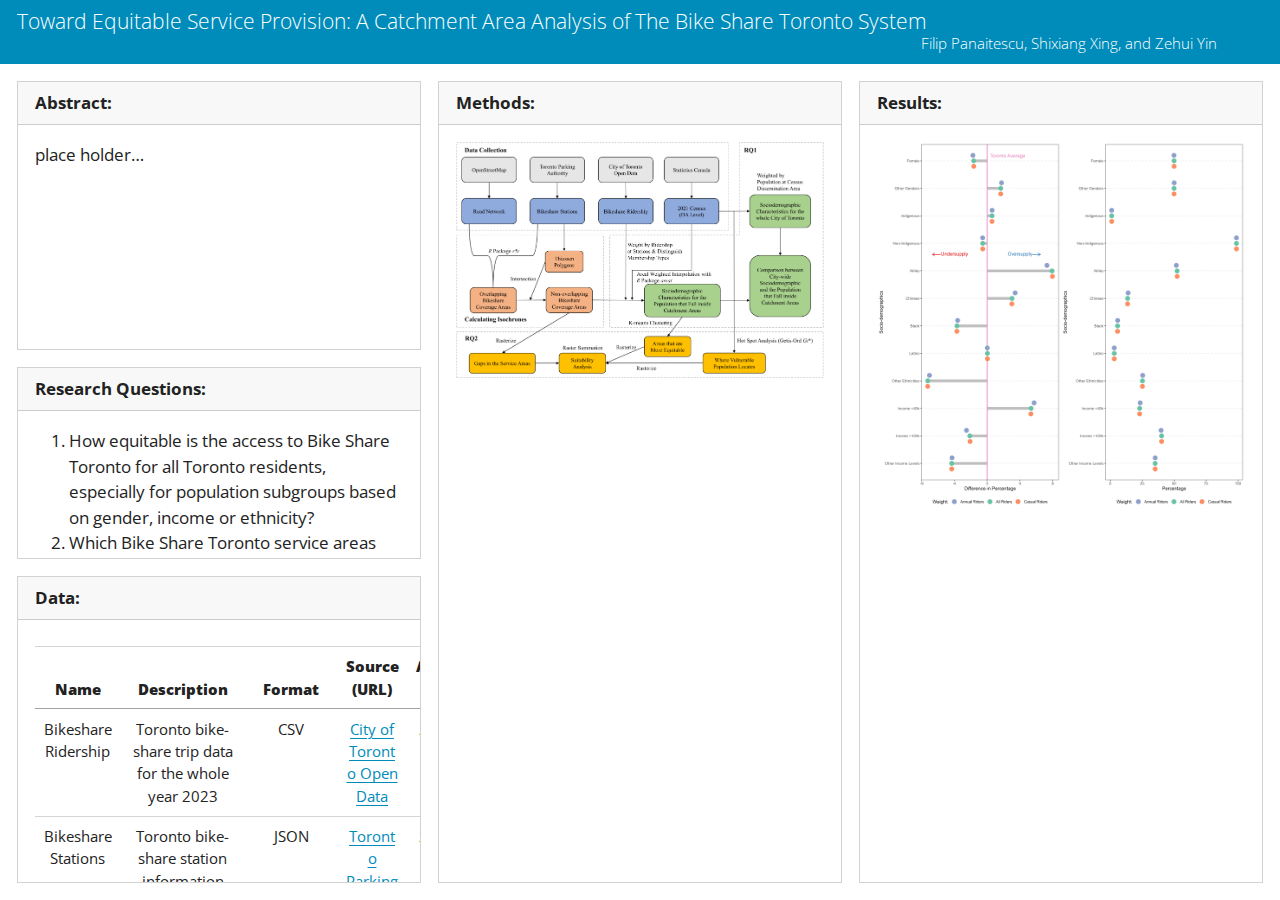
<file: docs/dashboard.html>
<!DOCTYPE html>
<html xmlns="http://www.w3.org/1999/xhtml" lang="en" xml:lang="en"><head>

<meta charset="utf-8">
<meta name="generator" content="quarto-1.4.549">

<meta name="viewport" content="width=device-width, initial-scale=1.0, user-scalable=yes">

<meta name="author" content="Filip Panaitescu, Shixiang Xing, and Zehui Yin">

<title>Toward Equitable Service Provision: A Catchment Area Analysis of The Bike Share Toronto System</title>
<style>
code{white-space: pre-wrap;}
span.smallcaps{font-variant: small-caps;}
div.columns{display: flex; gap: min(4vw, 1.5em);}
div.column{flex: auto; overflow-x: auto;}
div.hanging-indent{margin-left: 1.5em; text-indent: -1.5em;}
ul.task-list{list-style: none;}
ul.task-list li input[type="checkbox"] {
  width: 0.8em;
  margin: 0 0.8em 0.2em -1em; /* quarto-specific, see https://github.com/quarto-dev/quarto-cli/issues/4556 */ 
  vertical-align: middle;
}
</style>


<script src="dashboard_files/libs/clipboard/clipboard.min.js"></script>
<script src="dashboard_files/libs/quarto-html/quarto.js"></script>
<script src="dashboard_files/libs/quarto-html/popper.min.js"></script>
<script src="dashboard_files/libs/quarto-html/tippy.umd.min.js"></script>
<script src="dashboard_files/libs/quarto-html/anchor.min.js"></script>
<link href="dashboard_files/libs/quarto-html/tippy.css" rel="stylesheet">
<link href="dashboard_files/libs/quarto-html/quarto-syntax-highlighting.css" rel="stylesheet" id="quarto-text-highlighting-styles">
<script src="dashboard_files/libs/bootstrap/bootstrap.min.js"></script>
<link href="dashboard_files/libs/bootstrap/bootstrap-icons.css" rel="stylesheet">
<link href="dashboard_files/libs/bootstrap/bootstrap.min.css" rel="stylesheet" id="quarto-bootstrap" data-mode="light">
<script src="dashboard_files/libs/quarto-dashboard/quarto-dashboard.js"></script>
<script src="dashboard_files/libs/quarto-dashboard/stickythead.js"></script>
<script src="dashboard_files/libs/quarto-dashboard/datatables.min.js" kdttablesentinel="true"></script>
<script src="dashboard_files/libs/quarto-dashboard/pdfmake.min.js" kdttablesentinel="true"></script>
<script src="dashboard_files/libs/quarto-dashboard/vfs_fonts.js" kdttablesentinel="true"></script>
<script src="dashboard_files/libs/quarto-dashboard/web-components.js" type="module"></script>
<script src="dashboard_files/libs/quarto-dashboard/components.js"></script>
<link href="dashboard_files/libs/quarto-dashboard/datatables.min.css" rel="stylesheet" kdttablesentinel="true">


</head>

<body class="quarto-dashboard dashboard-fill fullcontent">

<header id="quarto-dashboard-header">
<nav class="navbar navbar-expand-md slim" data-bs-theme="dark">
  <div class="navbar-container container-fluid">
    <button class="navbar-toggler hidden" type="button" data-bs-toggle="collapse" data-bs-target="#dashboard-collapse" aria-controls="dashboard-collapse" aria-expanded="false" aria-label="Toggle navigation">
      <span class="navbar-toggler-icon"></span>
    </button>    


    <div class="navbar-brand-container">       

      <div class="navbar-title">
        <div class="navbar-title-text"><a href="#">Toward Equitable Service Provision: A Catchment Area Analysis of The Bike Share Toronto System</a></div>
        
        <div class="navbar-author">Filip Panaitescu, Shixiang Xing, and <a href="https://zehuiyin.github.io/">Zehui Yin</a></div>
      </div>
    </div>
</div>
</nav>
</header>
<div class="page-layout-custom quarto-dashboard-content bslib-gap-spacing html-fill-container bslib-page-fill">  

<div class="bslib-grid-item html-fill-item bslib-grid" data-layout="fill" style="display: grid; grid-template-columns: minmax(3em, 1fr) minmax(3em, 1fr) minmax(3em, 1fr);
grid-auto-rows: minmax(0, 1fr);">
<div class="bslib-grid" data-height="100%" style="display: grid; grid-template-rows: minmax(3em, 35fr) minmax(3em, 25fr) minmax(3em, 40fr); grid-auto-columns: minmax(0, 1fr);">
<div class="card bslib-card html-fill-container" data-title="**Abstract:**" data-bslib-card-init="" data-require-bs-caller="card()" data-full-screen="false">
<div class="card-header dashboard-card-no-title">
<strong>Abstract:</strong>
</div>
<div class="card-body html-fill-item html-fill-container">
<p>place holder…</p>
</div>
<bslib-tooltip placement="auto" bsoptions="[]" data-require-bs-version="5" data-require-bs-caller="tooltip()">
    <template>Expand</template>
    <span class="bslib-full-screen-enter badge rounded-pill">
        <svg xmlns="http://www.w3.org/2000/svg" viewbox="0 0 24 24" style="height:1em;width:1em;" aria-hidden="true" role="img"><path d="M20 5C20 4.4 19.6 4 19 4H13C12.4 4 12 3.6 12 3C12 2.4 12.4 2 13 2H21C21.6 2 22 2.4 22 3V11C22 11.6 21.6 12 21 12C20.4 12 20 11.6 20 11V5ZM4 19C4 19.6 4.4 20 5 20H11C11.6 20 12 20.4 12 21C12 21.6 11.6 22 11 22H3C2.4 22 2 21.6 2 21V13C2 12.4 2.4 12 3 12C3.6 12 4 12.4 4 13V19Z"></path></svg>
    </span>
</bslib-tooltip><script data-bslib-card-init="">bslib.Card.initializeAllCards();</script></div>
<div class="card bslib-card html-fill-container" data-title="**Research Questions:**" data-bslib-card-init="" data-require-bs-caller="card()" data-full-screen="false">
<div class="card-header dashboard-card-no-title">
<strong>Research Questions:</strong>
</div>
<div class="card-body html-fill-item html-fill-container">
<ol type="1">
<li>How equitable is the access to Bike Share Toronto for all Toronto residents, especially for population subgroups based on gender, income or ethnicity?</li>
<li>Which Bike Share Toronto service areas have higher or lower levels of equity, and where should the system expansion be prioritized to improve the service provision equity?</li>
</ol>
</div>
<bslib-tooltip placement="auto" bsoptions="[]" data-require-bs-version="5" data-require-bs-caller="tooltip()">
    <template>Expand</template>
    <span class="bslib-full-screen-enter badge rounded-pill">
        <svg xmlns="http://www.w3.org/2000/svg" viewbox="0 0 24 24" style="height:1em;width:1em;" aria-hidden="true" role="img"><path d="M20 5C20 4.4 19.6 4 19 4H13C12.4 4 12 3.6 12 3C12 2.4 12.4 2 13 2H21C21.6 2 22 2.4 22 3V11C22 11.6 21.6 12 21 12C20.4 12 20 11.6 20 11V5ZM4 19C4 19.6 4.4 20 5 20H11C11.6 20 12 20.4 12 21C12 21.6 11.6 22 11 22H3C2.4 22 2 21.6 2 21V13C2 12.4 2.4 12 3 12C3.6 12 4 12.4 4 13V19Z"></path></svg>
    </span>
</bslib-tooltip><script data-bslib-card-init="">bslib.Card.initializeAllCards();</script></div>
<div class="card bslib-card html-fill-container" data-title="**Data:**" data-bslib-card-init="" data-require-bs-caller="card()" data-full-screen="false">
<div class="card-header dashboard-card-no-title">
<strong>Data:</strong>
</div>
<div class="card-body html-fill-item html-fill-container">
<table class="table">
<thead>
<tr class="header">
<th style="text-align: center;"><strong>Name</strong></th>
<th style="text-align: center;"><strong>Description</strong></th>
<th style="text-align: center;"><strong>Format</strong></th>
<th style="text-align: center;"><strong>Source (URL)</strong></th>
<th style="text-align: center;"><strong>Accessed Time</strong></th>
</tr>
</thead>
<tbody>
<tr class="odd">
<td style="text-align: center;">Bikeshare Ridership</td>
<td style="text-align: center;">Toronto bike-share trip data for the whole year 2023</td>
<td style="text-align: center;">CSV</td>
<td style="text-align: center;"><a href="https://open.toronto.ca/dataset/bike-share-toronto-ridership-data/">City of Toronto Open Data</a></td>
<td style="text-align: center;">2024-01-20</td>
</tr>
<tr class="even">
<td style="text-align: center;">Bikeshare Stations</td>
<td style="text-align: center;">Toronto bike-share station information</td>
<td style="text-align: center;">JSON</td>
<td style="text-align: center;"><a href="https://tor.publicbikesystem.net/ube/gbfs/v1/en/station_information">Toronto Parking Authority through GBFS</a></td>
<td style="text-align: center;">2024-01-08</td>
</tr>
<tr class="odd">
<td style="text-align: center;">Road Network</td>
<td style="text-align: center;">OpenStreetMap road network data for Ontario, Canada</td>
<td style="text-align: center;">PBF</td>
<td style="text-align: center;"><a href="https://download.geofabrik.de/north-america/canada/ontario.html">OpenStreetMap through Geofabrik</a></td>
<td style="text-align: center;">2024-01-08</td>
</tr>
<tr class="even">
<td style="text-align: center;">2021 Census</td>
<td style="text-align: center;">2021 Canadian Census data</td>
<td style="text-align: center;"><em>sf</em> data.frame</td>
<td style="text-align: center;"><a href="https://cran.r-project.org/web/packages/cancensus/index.html">Statistics Canada through <em>cancensus</em> package</a></td>
<td style="text-align: center;">2024-02-05</td>
</tr>
</tbody>
</table>
</div>
<bslib-tooltip placement="auto" bsoptions="[]" data-require-bs-version="5" data-require-bs-caller="tooltip()">
    <template>Expand</template>
    <span class="bslib-full-screen-enter badge rounded-pill">
        <svg xmlns="http://www.w3.org/2000/svg" viewbox="0 0 24 24" style="height:1em;width:1em;" aria-hidden="true" role="img"><path d="M20 5C20 4.4 19.6 4 19 4H13C12.4 4 12 3.6 12 3C12 2.4 12.4 2 13 2H21C21.6 2 22 2.4 22 3V11C22 11.6 21.6 12 21 12C20.4 12 20 11.6 20 11V5ZM4 19C4 19.6 4.4 20 5 20H11C11.6 20 12 20.4 12 21C12 21.6 11.6 22 11 22H3C2.4 22 2 21.6 2 21V13C2 12.4 2.4 12 3 12C3.6 12 4 12.4 4 13V19Z"></path></svg>
    </span>
</bslib-tooltip><script data-bslib-card-init="">bslib.Card.initializeAllCards();</script></div>
</div><div class="bslib-grid" data-height="100%" style="display: grid; grid-template-rows: minmax(3em, 1fr); grid-auto-columns: minmax(0, 1fr);">
<div class="card bslib-card html-fill-container" data-title="**Methods:**" data-bslib-card-init="" data-require-bs-caller="card()" data-full-screen="false">
<div class="card-header dashboard-card-no-title">
<strong>Methods:</strong>
</div>
<div class="card-body html-fill-item html-fill-container">
<img src="../Graphs/Workflow.png" width="100%">
</div>
<bslib-tooltip placement="auto" bsoptions="[]" data-require-bs-version="5" data-require-bs-caller="tooltip()">
    <template>Expand</template>
    <span class="bslib-full-screen-enter badge rounded-pill">
        <svg xmlns="http://www.w3.org/2000/svg" viewbox="0 0 24 24" style="height:1em;width:1em;" aria-hidden="true" role="img"><path d="M20 5C20 4.4 19.6 4 19 4H13C12.4 4 12 3.6 12 3C12 2.4 12.4 2 13 2H21C21.6 2 22 2.4 22 3V11C22 11.6 21.6 12 21 12C20.4 12 20 11.6 20 11V5ZM4 19C4 19.6 4.4 20 5 20H11C11.6 20 12 20.4 12 21C12 21.6 11.6 22 11 22H3C2.4 22 2 21.6 2 21V13C2 12.4 2.4 12 3 12C3.6 12 4 12.4 4 13V19Z"></path></svg>
    </span>
</bslib-tooltip><script data-bslib-card-init="">bslib.Card.initializeAllCards();</script></div>
</div><div class="bslib-grid" data-height="100%" style="display: grid; grid-template-rows: minmax(3em, 1fr); grid-auto-columns: minmax(0, 1fr);">
<div class="card bslib-card html-fill-container" data-title="**Results:**" data-bslib-card-init="" data-require-bs-caller="card()" data-full-screen="false">
<div class="card-header dashboard-card-no-title">
<strong>Results:</strong>
</div>
<div class="card-body html-fill-item html-fill-container">
<p><img src="../Graphs/delta_results.png" width="50%"><img src="../Graphs/PCT_results.png" width="50%"></p>
</div>
<bslib-tooltip placement="auto" bsoptions="[]" data-require-bs-version="5" data-require-bs-caller="tooltip()">
    <template>Expand</template>
    <span class="bslib-full-screen-enter badge rounded-pill">
        <svg xmlns="http://www.w3.org/2000/svg" viewbox="0 0 24 24" style="height:1em;width:1em;" aria-hidden="true" role="img"><path d="M20 5C20 4.4 19.6 4 19 4H13C12.4 4 12 3.6 12 3C12 2.4 12.4 2 13 2H21C21.6 2 22 2.4 22 3V11C22 11.6 21.6 12 21 12C20.4 12 20 11.6 20 11V5ZM4 19C4 19.6 4.4 20 5 20H11C11.6 20 12 20.4 12 21C12 21.6 11.6 22 11 22H3C2.4 22 2 21.6 2 21V13C2 12.4 2.4 12 3 12C3.6 12 4 12.4 4 13V19Z"></path></svg>
    </span>
</bslib-tooltip><script data-bslib-card-init="">bslib.Card.initializeAllCards();</script></div>
<div id="3ade8a4a-fb1d-4a6c-8409-ac45482d5fc9" class="hidden">

</div>
</div>
</div>


<script id="quarto-html-after-body" type="application/javascript">
window.document.addEventListener("DOMContentLoaded", function (event) {
  const toggleBodyColorMode = (bsSheetEl) => {
    const mode = bsSheetEl.getAttribute("data-mode");
    const bodyEl = window.document.querySelector("body");
    if (mode === "dark") {
      bodyEl.classList.add("quarto-dark");
      bodyEl.classList.remove("quarto-light");
    } else {
      bodyEl.classList.add("quarto-light");
      bodyEl.classList.remove("quarto-dark");
    }
  }
  const toggleBodyColorPrimary = () => {
    const bsSheetEl = window.document.querySelector("link#quarto-bootstrap");
    if (bsSheetEl) {
      toggleBodyColorMode(bsSheetEl);
    }
  }
  toggleBodyColorPrimary();  
  const icon = "";
  const anchorJS = new window.AnchorJS();
  anchorJS.options = {
    placement: 'right',
    icon: icon
  };
  anchorJS.add('.anchored');
  const isCodeAnnotation = (el) => {
    for (const clz of el.classList) {
      if (clz.startsWith('code-annotation-')) {                     
        return true;
      }
    }
    return false;
  }
  const clipboard = new window.ClipboardJS('.code-copy-button', {
    text: function(trigger) {
      const codeEl = trigger.previousElementSibling.cloneNode(true);
      for (const childEl of codeEl.children) {
        if (isCodeAnnotation(childEl)) {
          childEl.remove();
        }
      }
      return codeEl.innerText;
    }
  });
  clipboard.on('success', function(e) {
    // button target
    const button = e.trigger;
    // don't keep focus
    button.blur();
    // flash "checked"
    button.classList.add('code-copy-button-checked');
    var currentTitle = button.getAttribute("title");
    button.setAttribute("title", "Copied!");
    let tooltip;
    if (window.bootstrap) {
      button.setAttribute("data-bs-toggle", "tooltip");
      button.setAttribute("data-bs-placement", "left");
      button.setAttribute("data-bs-title", "Copied!");
      tooltip = new bootstrap.Tooltip(button, 
        { trigger: "manual", 
          customClass: "code-copy-button-tooltip",
          offset: [0, -8]});
      tooltip.show();    
    }
    setTimeout(function() {
      if (tooltip) {
        tooltip.hide();
        button.removeAttribute("data-bs-title");
        button.removeAttribute("data-bs-toggle");
        button.removeAttribute("data-bs-placement");
      }
      button.setAttribute("title", currentTitle);
      button.classList.remove('code-copy-button-checked');
    }, 1000);
    // clear code selection
    e.clearSelection();
  });
  function tippyHover(el, contentFn, onTriggerFn, onUntriggerFn) {
    const config = {
      allowHTML: true,
      maxWidth: 500,
      delay: 100,
      arrow: false,
      appendTo: function(el) {
          return el.parentElement;
      },
      interactive: true,
      interactiveBorder: 10,
      theme: 'quarto',
      placement: 'bottom-start',
    };
    if (contentFn) {
      config.content = contentFn;
    }
    if (onTriggerFn) {
      config.onTrigger = onTriggerFn;
    }
    if (onUntriggerFn) {
      config.onUntrigger = onUntriggerFn;
    }
    window.tippy(el, config); 
  }
  const noterefs = window.document.querySelectorAll('a[role="doc-noteref"]');
  for (var i=0; i<noterefs.length; i++) {
    const ref = noterefs[i];
    tippyHover(ref, function() {
      // use id or data attribute instead here
      let href = ref.getAttribute('data-footnote-href') || ref.getAttribute('href');
      try { href = new URL(href).hash; } catch {}
      const id = href.replace(/^#\/?/, "");
      const note = window.document.getElementById(id);
      return note.innerHTML;
    });
  }
  const xrefs = window.document.querySelectorAll('a.quarto-xref');
  const processXRef = (id, note) => {
    // Strip column container classes
    const stripColumnClz = (el) => {
      el.classList.remove("page-full", "page-columns");
      if (el.children) {
        for (const child of el.children) {
          stripColumnClz(child);
        }
      }
    }
    stripColumnClz(note)
    if (id === null || id.startsWith('sec-')) {
      // Special case sections, only their first couple elements
      const container = document.createElement("div");
      if (note.children && note.children.length > 2) {
        container.appendChild(note.children[0].cloneNode(true));
        for (let i = 1; i < note.children.length; i++) {
          const child = note.children[i];
          if (child.tagName === "P" && child.innerText === "") {
            continue;
          } else {
            container.appendChild(child.cloneNode(true));
            break;
          }
        }
        if (window.Quarto?.typesetMath) {
          window.Quarto.typesetMath(container);
        }
        return container.innerHTML
      } else {
        if (window.Quarto?.typesetMath) {
          window.Quarto.typesetMath(note);
        }
        return note.innerHTML;
      }
    } else {
      // Remove any anchor links if they are present
      const anchorLink = note.querySelector('a.anchorjs-link');
      if (anchorLink) {
        anchorLink.remove();
      }
      if (window.Quarto?.typesetMath) {
        window.Quarto.typesetMath(note);
      }
      // TODO in 1.5, we should make sure this works without a callout special case
      if (note.classList.contains("callout")) {
        return note.outerHTML;
      } else {
        return note.innerHTML;
      }
    }
  }
  for (var i=0; i<xrefs.length; i++) {
    const xref = xrefs[i];
    tippyHover(xref, undefined, function(instance) {
      instance.disable();
      let url = xref.getAttribute('href');
      let hash = undefined; 
      if (url.startsWith('#')) {
        hash = url;
      } else {
        try { hash = new URL(url).hash; } catch {}
      }
      if (hash) {
        const id = hash.replace(/^#\/?/, "");
        const note = window.document.getElementById(id);
        if (note !== null) {
          try {
            const html = processXRef(id, note.cloneNode(true));
            instance.setContent(html);
          } finally {
            instance.enable();
            instance.show();
          }
        } else {
          // See if we can fetch this
          fetch(url.split('#')[0])
          .then(res => res.text())
          .then(html => {
            const parser = new DOMParser();
            const htmlDoc = parser.parseFromString(html, "text/html");
            const note = htmlDoc.getElementById(id);
            if (note !== null) {
              const html = processXRef(id, note);
              instance.setContent(html);
            } 
          }).finally(() => {
            instance.enable();
            instance.show();
          });
        }
      } else {
        // See if we can fetch a full url (with no hash to target)
        // This is a special case and we should probably do some content thinning / targeting
        fetch(url)
        .then(res => res.text())
        .then(html => {
          const parser = new DOMParser();
          const htmlDoc = parser.parseFromString(html, "text/html");
          const note = htmlDoc.querySelector('main.content');
          if (note !== null) {
            // This should only happen for chapter cross references
            // (since there is no id in the URL)
            // remove the first header
            if (note.children.length > 0 && note.children[0].tagName === "HEADER") {
              note.children[0].remove();
            }
            const html = processXRef(null, note);
            instance.setContent(html);
          } 
        }).finally(() => {
          instance.enable();
          instance.show();
        });
      }
    }, function(instance) {
    });
  }
      let selectedAnnoteEl;
      const selectorForAnnotation = ( cell, annotation) => {
        let cellAttr = 'data-code-cell="' + cell + '"';
        let lineAttr = 'data-code-annotation="' +  annotation + '"';
        const selector = 'span[' + cellAttr + '][' + lineAttr + ']';
        return selector;
      }
      const selectCodeLines = (annoteEl) => {
        const doc = window.document;
        const targetCell = annoteEl.getAttribute("data-target-cell");
        const targetAnnotation = annoteEl.getAttribute("data-target-annotation");
        const annoteSpan = window.document.querySelector(selectorForAnnotation(targetCell, targetAnnotation));
        const lines = annoteSpan.getAttribute("data-code-lines").split(",");
        const lineIds = lines.map((line) => {
          return targetCell + "-" + line;
        })
        let top = null;
        let height = null;
        let parent = null;
        if (lineIds.length > 0) {
            //compute the position of the single el (top and bottom and make a div)
            const el = window.document.getElementById(lineIds[0]);
            top = el.offsetTop;
            height = el.offsetHeight;
            parent = el.parentElement.parentElement;
          if (lineIds.length > 1) {
            const lastEl = window.document.getElementById(lineIds[lineIds.length - 1]);
            const bottom = lastEl.offsetTop + lastEl.offsetHeight;
            height = bottom - top;
          }
          if (top !== null && height !== null && parent !== null) {
            // cook up a div (if necessary) and position it 
            let div = window.document.getElementById("code-annotation-line-highlight");
            if (div === null) {
              div = window.document.createElement("div");
              div.setAttribute("id", "code-annotation-line-highlight");
              div.style.position = 'absolute';
              parent.appendChild(div);
            }
            div.style.top = top - 2 + "px";
            div.style.height = height + 4 + "px";
            div.style.left = 0;
            let gutterDiv = window.document.getElementById("code-annotation-line-highlight-gutter");
            if (gutterDiv === null) {
              gutterDiv = window.document.createElement("div");
              gutterDiv.setAttribute("id", "code-annotation-line-highlight-gutter");
              gutterDiv.style.position = 'absolute';
              const codeCell = window.document.getElementById(targetCell);
              const gutter = codeCell.querySelector('.code-annotation-gutter');
              gutter.appendChild(gutterDiv);
            }
            gutterDiv.style.top = top - 2 + "px";
            gutterDiv.style.height = height + 4 + "px";
          }
          selectedAnnoteEl = annoteEl;
        }
      };
      const unselectCodeLines = () => {
        const elementsIds = ["code-annotation-line-highlight", "code-annotation-line-highlight-gutter"];
        elementsIds.forEach((elId) => {
          const div = window.document.getElementById(elId);
          if (div) {
            div.remove();
          }
        });
        selectedAnnoteEl = undefined;
      };
        // Handle positioning of the toggle
    window.addEventListener(
      "resize",
      throttle(() => {
        elRect = undefined;
        if (selectedAnnoteEl) {
          selectCodeLines(selectedAnnoteEl);
        }
      }, 10)
    );
    function throttle(fn, ms) {
    let throttle = false;
    let timer;
      return (...args) => {
        if(!throttle) { // first call gets through
            fn.apply(this, args);
            throttle = true;
        } else { // all the others get throttled
            if(timer) clearTimeout(timer); // cancel #2
            timer = setTimeout(() => {
              fn.apply(this, args);
              timer = throttle = false;
            }, ms);
        }
      };
    }
      // Attach click handler to the DT
      const annoteDls = window.document.querySelectorAll('dt[data-target-cell]');
      for (const annoteDlNode of annoteDls) {
        annoteDlNode.addEventListener('click', (event) => {
          const clickedEl = event.target;
          if (clickedEl !== selectedAnnoteEl) {
            unselectCodeLines();
            const activeEl = window.document.querySelector('dt[data-target-cell].code-annotation-active');
            if (activeEl) {
              activeEl.classList.remove('code-annotation-active');
            }
            selectCodeLines(clickedEl);
            clickedEl.classList.add('code-annotation-active');
          } else {
            // Unselect the line
            unselectCodeLines();
            clickedEl.classList.remove('code-annotation-active');
          }
        });
      }
  const findCites = (el) => {
    const parentEl = el.parentElement;
    if (parentEl) {
      const cites = parentEl.dataset.cites;
      if (cites) {
        return {
          el,
          cites: cites.split(' ')
        };
      } else {
        return findCites(el.parentElement)
      }
    } else {
      return undefined;
    }
  };
  var bibliorefs = window.document.querySelectorAll('a[role="doc-biblioref"]');
  for (var i=0; i<bibliorefs.length; i++) {
    const ref = bibliorefs[i];
    const citeInfo = findCites(ref);
    if (citeInfo) {
      tippyHover(citeInfo.el, function() {
        var popup = window.document.createElement('div');
        citeInfo.cites.forEach(function(cite) {
          var citeDiv = window.document.createElement('div');
          citeDiv.classList.add('hanging-indent');
          citeDiv.classList.add('csl-entry');
          var biblioDiv = window.document.getElementById('ref-' + cite);
          if (biblioDiv) {
            citeDiv.innerHTML = biblioDiv.innerHTML;
          }
          popup.appendChild(citeDiv);
        });
        return popup.innerHTML;
      });
    }
  }
});
</script>
</div> <!-- /container fluid -->

<script type="application/javascript">
window.document.addEventListener("DOMContentLoaded", function (_event) {
  if (window.bslib.Card) {
    window.bslib.Card.initializeAllCards();
  }
}); 
</script>
  



</body></html>
</file>
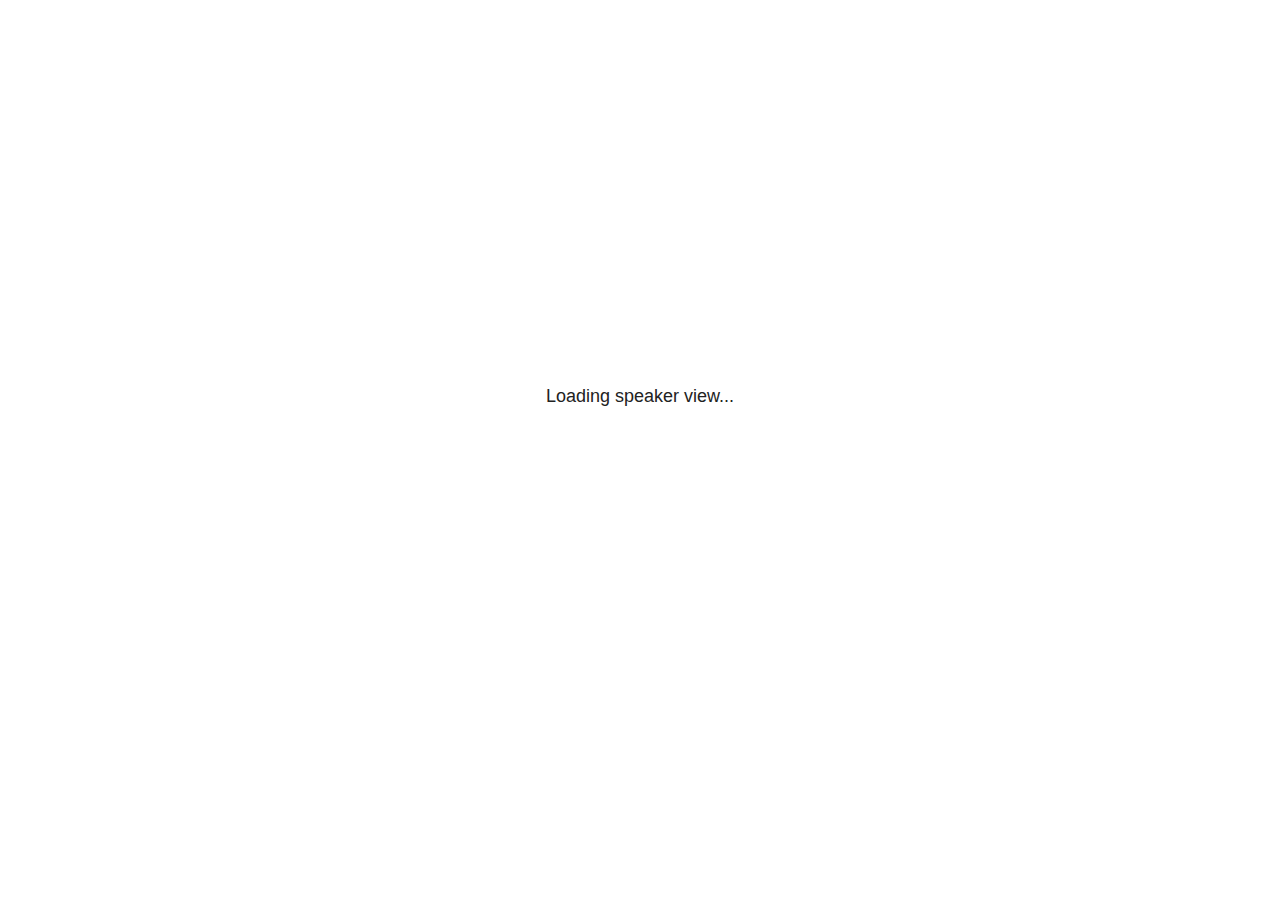
<file: Presentation/Presentation_files/libs/revealjs/plugin/notes/speaker-view.html>
<!--
	NOTE: You need to build the notes plugin after making changes to this file.
-->
<html lang="en">
	<head>
		<meta charset="utf-8">

		<title>reveal.js - Speaker View</title>

		<style>
			body {
				font-family: Helvetica;
				font-size: 18px;
			}

			#current-slide,
			#upcoming-slide,
			#speaker-controls {
				padding: 6px;
				box-sizing: border-box;
				-moz-box-sizing: border-box;
			}

			#current-slide iframe,
			#upcoming-slide iframe {
				width: 100%;
				height: 100%;
				border: 1px solid #ddd;
			}

			#current-slide .label,
			#upcoming-slide .label {
				position: absolute;
				top: 10px;
				left: 10px;
				z-index: 2;
			}

			#connection-status {
				position: absolute;
				top: 0;
				left: 0;
				width: 100%;
				height: 100%;
				z-index: 20;
				padding: 30% 20% 20% 20%;
				font-size: 18px;
				color: #222;
				background: #fff;
				text-align: center;
				box-sizing: border-box;
				line-height: 1.4;
			}

			.overlay-element {
				height: 34px;
				line-height: 34px;
				padding: 0 10px;
				text-shadow: none;
				background: rgba( 220, 220, 220, 0.8 );
				color: #222;
				font-size: 14px;
			}

			.overlay-element.interactive:hover {
				background: rgba( 220, 220, 220, 1 );
			}

			#current-slide {
				position: absolute;
				width: 60%;
				height: 100%;
				top: 0;
				left: 0;
				padding-right: 0;
			}

			#upcoming-slide {
				position: absolute;
				width: 40%;
				height: 40%;
				right: 0;
				top: 0;
			}

			/* Speaker controls */
			#speaker-controls {
				position: absolute;
				top: 40%;
				right: 0;
				width: 40%;
				height: 60%;
				overflow: auto;
				font-size: 18px;
			}

				.speaker-controls-time.hidden,
				.speaker-controls-notes.hidden {
					display: none;
				}

				.speaker-controls-time .label,
				.speaker-controls-pace .label,
				.speaker-controls-notes .label {
					text-transform: uppercase;
					font-weight: normal;
					font-size: 0.66em;
					color: #666;
					margin: 0;
				}

				.speaker-controls-time, .speaker-controls-pace {
					border-bottom: 1px solid rgba( 200, 200, 200, 0.5 );
					margin-bottom: 10px;
					padding: 10px 16px;
					padding-bottom: 20px;
					cursor: pointer;
				}

				.speaker-controls-time .reset-button {
					opacity: 0;
					float: right;
					color: #666;
					text-decoration: none;
				}
				.speaker-controls-time:hover .reset-button {
					opacity: 1;
				}

				.speaker-controls-time .timer,
				.speaker-controls-time .clock {
					width: 50%;
				}

				.speaker-controls-time .timer,
				.speaker-controls-time .clock,
				.speaker-controls-time .pacing .hours-value,
				.speaker-controls-time .pacing .minutes-value,
				.speaker-controls-time .pacing .seconds-value {
					font-size: 1.9em;
				}

				.speaker-controls-time .timer {
					float: left;
				}

				.speaker-controls-time .clock {
					float: right;
					text-align: right;
				}

				.speaker-controls-time span.mute {
					opacity: 0.3;
				}

				.speaker-controls-time .pacing-title {
					margin-top: 5px;
				}

				.speaker-controls-time .pacing.ahead {
					color: blue;
				}

				.speaker-controls-time .pacing.on-track {
					color: green;
				}

				.speaker-controls-time .pacing.behind {
					color: red;
				}

				.speaker-controls-notes {
					padding: 10px 16px;
				}

				.speaker-controls-notes .value {
					margin-top: 5px;
					line-height: 1.4;
					font-size: 1.2em;
				}

			/* Layout selector */
			#speaker-layout {
				position: absolute;
				top: 10px;
				right: 10px;
				color: #222;
				z-index: 10;
			}
				#speaker-layout select {
					position: absolute;
					width: 100%;
					height: 100%;
					top: 0;
					left: 0;
					border: 0;
					box-shadow: 0;
					cursor: pointer;
					opacity: 0;

					font-size: 1em;
					background-color: transparent;

					-moz-appearance: none;
					-webkit-appearance: none;
					-webkit-tap-highlight-color: rgba(0, 0, 0, 0);
				}

				#speaker-layout select:focus {
					outline: none;
					box-shadow: none;
				}

			.clear {
				clear: both;
			}

			/* Speaker layout: Wide */
			body[data-speaker-layout="wide"] #current-slide,
			body[data-speaker-layout="wide"] #upcoming-slide {
				width: 50%;
				height: 45%;
				padding: 6px;
			}

			body[data-speaker-layout="wide"] #current-slide {
				top: 0;
				left: 0;
			}

			body[data-speaker-layout="wide"] #upcoming-slide {
				top: 0;
				left: 50%;
			}

			body[data-speaker-layout="wide"] #speaker-controls {
				top: 45%;
				left: 0;
				width: 100%;
				height: 50%;
				font-size: 1.25em;
			}

			/* Speaker layout: Tall */
			body[data-speaker-layout="tall"] #current-slide,
			body[data-speaker-layout="tall"] #upcoming-slide {
				width: 45%;
				height: 50%;
				padding: 6px;
			}

			body[data-speaker-layout="tall"] #current-slide {
				top: 0;
				left: 0;
			}

			body[data-speaker-layout="tall"] #upcoming-slide {
				top: 50%;
				left: 0;
			}

			body[data-speaker-layout="tall"] #speaker-controls {
				padding-top: 40px;
				top: 0;
				left: 45%;
				width: 55%;
				height: 100%;
				font-size: 1.25em;
			}

			/* Speaker layout: Notes only */
			body[data-speaker-layout="notes-only"] #current-slide,
			body[data-speaker-layout="notes-only"] #upcoming-slide {
				display: none;
			}

			body[data-speaker-layout="notes-only"] #speaker-controls {
				padding-top: 40px;
				top: 0;
				left: 0;
				width: 100%;
				height: 100%;
				font-size: 1.25em;
			}

			@media screen and (max-width: 1080px) {
				body[data-speaker-layout="default"] #speaker-controls {
					font-size: 16px;
				}
			}

			@media screen and (max-width: 900px) {
				body[data-speaker-layout="default"] #speaker-controls {
					font-size: 14px;
				}
			}

			@media screen and (max-width: 800px) {
				body[data-speaker-layout="default"] #speaker-controls {
					font-size: 12px;
				}
			}

		</style>
	</head>

	<body>

		<div id="connection-status">Loading speaker view...</div>

		<div id="current-slide"></div>
		<div id="upcoming-slide"><span class="overlay-element label">Upcoming</span></div>
		<div id="speaker-controls">
			<div class="speaker-controls-time">
				<h4 class="label">Time <span class="reset-button">Click to Reset</span></h4>
				<div class="clock">
					<span class="clock-value">0:00 AM</span>
				</div>
				<div class="timer">
					<span class="hours-value">00</span><span class="minutes-value">:00</span><span class="seconds-value">:00</span>
				</div>
				<div class="clear"></div>

				<h4 class="label pacing-title" style="display: none">Pacing – Time to finish current slide</h4>
				<div class="pacing" style="display: none">
					<span class="hours-value">00</span><span class="minutes-value">:00</span><span class="seconds-value">:00</span>
				</div>
			</div>

			<div class="speaker-controls-notes hidden">
				<h4 class="label">Notes</h4>
				<div class="value"></div>
			</div>
		</div>
		<div id="speaker-layout" class="overlay-element interactive">
			<span class="speaker-layout-label"></span>
			<select class="speaker-layout-dropdown"></select>
		</div>

		<script>

			(function() {

				var notes,
					notesValue,
					currentState,
					currentSlide,
					upcomingSlide,
					layoutLabel,
					layoutDropdown,
					pendingCalls = {},
					lastRevealApiCallId = 0,
					connected = false,
					whitelistedWindows = [window.opener];

				var SPEAKER_LAYOUTS = {
					'default': 'Default',
					'wide': 'Wide',
					'tall': 'Tall',
					'notes-only': 'Notes only'
				};

				setupLayout();

				var connectionStatus = document.querySelector( '#connection-status' );
				var connectionTimeout = setTimeout( function() {
					connectionStatus.innerHTML = 'Error connecting to main window.<br>Please try closing and reopening the speaker view.';
				}, 5000 );
;
				window.addEventListener( 'message', function( event ) {

					// Validate the origin of this message to prevent XSS
					if( window.location.origin !== event.origin && whitelistedWindows.indexOf( event.source ) === -1 ) {
						return;
					}

					clearTimeout( connectionTimeout );
					connectionStatus.style.display = 'none';

					var data = JSON.parse( event.data );

					// The overview mode is only useful to the reveal.js instance
					// where navigation occurs so we don't sync it
					if( data.state ) delete data.state.overview;

					// Messages sent by the notes plugin inside of the main window
					if( data && data.namespace === 'reveal-notes' ) {
						if( data.type === 'connect' ) {
							handleConnectMessage( data );
						}
						else if( data.type === 'state' ) {
							handleStateMessage( data );
						}
						else if( data.type === 'return' ) {
							pendingCalls[data.callId](data.result);
							delete pendingCalls[data.callId];
						}
					}
					// Messages sent by the reveal.js inside of the current slide preview
					else if( data && data.namespace === 'reveal' ) {
						if( /ready/.test( data.eventName ) ) {
							// Send a message back to notify that the handshake is complete
							window.opener.postMessage( JSON.stringify({ namespace: 'reveal-notes', type: 'connected'} ), '*' );
						}
						else if( /slidechanged|fragmentshown|fragmenthidden|paused|resumed/.test( data.eventName ) && currentState !== JSON.stringify( data.state ) ) {

							dispatchStateToMainWindow( data.state );

						}
					}

				} );

				/**
				 * Updates the presentation in the main window to match the state
				 * of the presentation in the notes window.
				 */
				const dispatchStateToMainWindow = debounce(( state ) => {
					window.opener.postMessage( JSON.stringify({ method: 'setState', args: [ state ]} ), '*' );
				}, 500);

				/**
				 * Asynchronously calls the Reveal.js API of the main frame.
				 */
				function callRevealApi( methodName, methodArguments, callback ) {

					var callId = ++lastRevealApiCallId;
					pendingCalls[callId] = callback;
					window.opener.postMessage( JSON.stringify( {
						namespace: 'reveal-notes',
						type: 'call',
						callId: callId,
						methodName: methodName,
						arguments: methodArguments
					} ), '*' );

				}

				/**
				 * Called when the main window is trying to establish a
				 * connection.
				 */
				function handleConnectMessage( data ) {

					if( connected === false ) {
						connected = true;

						setupIframes( data );
						setupKeyboard();
						setupNotes();
						setupTimer();
						setupHeartbeat();
					}

				}

				/**
				 * Called when the main window sends an updated state.
				 */
				function handleStateMessage( data ) {

					// Store the most recently set state to avoid circular loops
					// applying the same state
					currentState = JSON.stringify( data.state );

					// No need for updating the notes in case of fragment changes
					if ( data.notes ) {
						notes.classList.remove( 'hidden' );
						notesValue.style.whiteSpace = data.whitespace;
						if( data.markdown ) {
							notesValue.innerHTML = marked( data.notes );
						}
						else {
							notesValue.innerHTML = data.notes;
						}
					}
					else {
						notes.classList.add( 'hidden' );
					}

					// Update the note slides
					currentSlide.contentWindow.postMessage( JSON.stringify({ method: 'setState', args: [ data.state ] }), '*' );
					upcomingSlide.contentWindow.postMessage( JSON.stringify({ method: 'setState', args: [ data.state ] }), '*' );
					upcomingSlide.contentWindow.postMessage( JSON.stringify({ method: 'next' }), '*' );

				}

				// Limit to max one state update per X ms
				handleStateMessage = debounce( handleStateMessage, 200 );

				/**
				 * Forward keyboard events to the current slide window.
				 * This enables keyboard events to work even if focus
				 * isn't set on the current slide iframe.
				 *
				 * Block F5 default handling, it reloads and disconnects
				 * the speaker notes window.
				 */
				function setupKeyboard() {

					document.addEventListener( 'keydown', function( event ) {
						if( event.keyCode === 116 || ( event.metaKey && event.keyCode === 82 ) ) {
							event.preventDefault();
							return false;
						}
						currentSlide.contentWindow.postMessage( JSON.stringify({ method: 'triggerKey', args: [ event.keyCode ] }), '*' );
					} );

				}

				/**
				 * Creates the preview iframes.
				 */
				function setupIframes( data ) {

					var params = [
						'receiver',
						'progress=false',
						'history=false',
						'transition=none',
						'autoSlide=0',
						'backgroundTransition=none'
					].join( '&' );

					var urlSeparator = /\?/.test(data.url) ? '&' : '?';
					var hash = '#/' + data.state.indexh + '/' + data.state.indexv;
					var currentURL = data.url + urlSeparator + params + '&postMessageEvents=true' + hash;
					var upcomingURL = data.url + urlSeparator + params + '&controls=false' + hash;

					currentSlide = document.createElement( 'iframe' );
					currentSlide.setAttribute( 'width', 1280 );
					currentSlide.setAttribute( 'height', 1024 );
					currentSlide.setAttribute( 'src', currentURL );
					document.querySelector( '#current-slide' ).appendChild( currentSlide );

					upcomingSlide = document.createElement( 'iframe' );
					upcomingSlide.setAttribute( 'width', 640 );
					upcomingSlide.setAttribute( 'height', 512 );
					upcomingSlide.setAttribute( 'src', upcomingURL );
					document.querySelector( '#upcoming-slide' ).appendChild( upcomingSlide );

					whitelistedWindows.push( currentSlide.contentWindow, upcomingSlide.contentWindow );

				}

				/**
				 * Setup the notes UI.
				 */
				function setupNotes() {

					notes = document.querySelector( '.speaker-controls-notes' );
					notesValue = document.querySelector( '.speaker-controls-notes .value' );

				}

				/**
				 * We send out a heartbeat at all times to ensure we can
				 * reconnect with the main presentation window after reloads.
				 */
				function setupHeartbeat() {

					setInterval( () => {
						window.opener.postMessage( JSON.stringify({ namespace: 'reveal-notes', type: 'heartbeat'} ), '*' );
					}, 1000 );

				}

				function getTimings( callback ) {

					callRevealApi( 'getSlidesAttributes', [], function ( slideAttributes ) {
						callRevealApi( 'getConfig', [], function ( config ) {
							var totalTime = config.totalTime;
							var minTimePerSlide = config.minimumTimePerSlide || 0;
							var defaultTiming = config.defaultTiming;
							if ((defaultTiming == null) && (totalTime == null)) {
								callback(null);
								return;
							}
							// Setting totalTime overrides defaultTiming
							if (totalTime) {
								defaultTiming = 0;
							}
							var timings = [];
							for ( var i in slideAttributes ) {
								var slide = slideAttributes[ i ];
								var timing = defaultTiming;
								if( slide.hasOwnProperty( 'data-timing' )) {
									var t = slide[ 'data-timing' ];
									timing = parseInt(t);
									if( isNaN(timing) ) {
										console.warn("Could not parse timing '" + t + "' of slide " + i + "; using default of " + defaultTiming);
										timing = defaultTiming;
									}
								}
								timings.push(timing);
							}
							if ( totalTime ) {
								// After we've allocated time to individual slides, we summarize it and
								// subtract it from the total time
								var remainingTime = totalTime - timings.reduce( function(a, b) { return a + b; }, 0 );
								// The remaining time is divided by the number of slides that have 0 seconds
								// allocated at the moment, giving the average time-per-slide on the remaining slides
								var remainingSlides = (timings.filter( function(x) { return x == 0 }) ).length
								var timePerSlide = Math.round( remainingTime / remainingSlides, 0 )
								// And now we replace every zero-value timing with that average
								timings = timings.map( function(x) { return (x==0 ? timePerSlide : x) } );
							}
							var slidesUnderMinimum = timings.filter( function(x) { return (x < minTimePerSlide) } ).length
							if ( slidesUnderMinimum ) {
								message = "The pacing time for " + slidesUnderMinimum + " slide(s) is under the configured minimum of " + minTimePerSlide + " seconds. Check the data-timing attribute on individual slides, or consider increasing the totalTime or minimumTimePerSlide configuration options (or removing some slides).";
								alert(message);
							}
							callback( timings );
						} );
					} );

				}

				/**
				 * Return the number of seconds allocated for presenting
				 * all slides up to and including this one.
				 */
				function getTimeAllocated( timings, callback ) {

					callRevealApi( 'getSlidePastCount', [], function ( currentSlide ) {
						var allocated = 0;
						for (var i in timings.slice(0, currentSlide + 1)) {
							allocated += timings[i];
						}
						callback( allocated );
					} );

				}

				/**
				 * Create the timer and clock and start updating them
				 * at an interval.
				 */
				function setupTimer() {

					var start = new Date(),
					timeEl = document.querySelector( '.speaker-controls-time' ),
					clockEl = timeEl.querySelector( '.clock-value' ),
					hoursEl = timeEl.querySelector( '.hours-value' ),
					minutesEl = timeEl.querySelector( '.minutes-value' ),
					secondsEl = timeEl.querySelector( '.seconds-value' ),
					pacingTitleEl = timeEl.querySelector( '.pacing-title' ),
					pacingEl = timeEl.querySelector( '.pacing' ),
					pacingHoursEl = pacingEl.querySelector( '.hours-value' ),
					pacingMinutesEl = pacingEl.querySelector( '.minutes-value' ),
					pacingSecondsEl = pacingEl.querySelector( '.seconds-value' );

					var timings = null;
					getTimings( function ( _timings ) {

						timings = _timings;
						if (_timings !== null) {
							pacingTitleEl.style.removeProperty('display');
							pacingEl.style.removeProperty('display');
						}

						// Update once directly
						_updateTimer();

						// Then update every second
						setInterval( _updateTimer, 1000 );

					} );


					function _resetTimer() {

						if (timings == null) {
							start = new Date();
							_updateTimer();
						}
						else {
							// Reset timer to beginning of current slide
							getTimeAllocated( timings, function ( slideEndTimingSeconds ) {
								var slideEndTiming = slideEndTimingSeconds * 1000;
								callRevealApi( 'getSlidePastCount', [], function ( currentSlide ) {
									var currentSlideTiming = timings[currentSlide] * 1000;
									var previousSlidesTiming = slideEndTiming - currentSlideTiming;
									var now = new Date();
									start = new Date(now.getTime() - previousSlidesTiming);
									_updateTimer();
								} );
							} );
						}

					}

					timeEl.addEventListener( 'click', function() {
						_resetTimer();
						return false;
					} );

					function _displayTime( hrEl, minEl, secEl, time) {

						var sign = Math.sign(time) == -1 ? "-" : "";
						time = Math.abs(Math.round(time / 1000));
						var seconds = time % 60;
						var minutes = Math.floor( time / 60 ) % 60 ;
						var hours = Math.floor( time / ( 60 * 60 )) ;
						hrEl.innerHTML = sign + zeroPadInteger( hours );
						if (hours == 0) {
							hrEl.classList.add( 'mute' );
						}
						else {
							hrEl.classList.remove( 'mute' );
						}
						minEl.innerHTML = ':' + zeroPadInteger( minutes );
						if (hours == 0 && minutes == 0) {
							minEl.classList.add( 'mute' );
						}
						else {
							minEl.classList.remove( 'mute' );
						}
						secEl.innerHTML = ':' + zeroPadInteger( seconds );
					}

					function _updateTimer() {

						var diff, hours, minutes, seconds,
						now = new Date();

						diff = now.getTime() - start.getTime();

						clockEl.innerHTML = now.toLocaleTimeString( 'en-US', { hour12: true, hour: '2-digit', minute:'2-digit' } );
						_displayTime( hoursEl, minutesEl, secondsEl, diff );
						if (timings !== null) {
							_updatePacing(diff);
						}

					}

					function _updatePacing(diff) {

						getTimeAllocated( timings, function ( slideEndTimingSeconds ) {
							var slideEndTiming = slideEndTimingSeconds * 1000;

							callRevealApi( 'getSlidePastCount', [], function ( currentSlide ) {
								var currentSlideTiming = timings[currentSlide] * 1000;
								var timeLeftCurrentSlide = slideEndTiming - diff;
								if (timeLeftCurrentSlide < 0) {
									pacingEl.className = 'pacing behind';
								}
								else if (timeLeftCurrentSlide < currentSlideTiming) {
									pacingEl.className = 'pacing on-track';
								}
								else {
									pacingEl.className = 'pacing ahead';
								}
								_displayTime( pacingHoursEl, pacingMinutesEl, pacingSecondsEl, timeLeftCurrentSlide );
							} );
						} );
					}

				}

				/**
				 * Sets up the speaker view layout and layout selector.
				 */
				function setupLayout() {

					layoutDropdown = document.querySelector( '.speaker-layout-dropdown' );
					layoutLabel = document.querySelector( '.speaker-layout-label' );

					// Render the list of available layouts
					for( var id in SPEAKER_LAYOUTS ) {
						var option = document.createElement( 'option' );
						option.setAttribute( 'value', id );
						option.textContent = SPEAKER_LAYOUTS[ id ];
						layoutDropdown.appendChild( option );
					}

					// Monitor the dropdown for changes
					layoutDropdown.addEventListener( 'change', function( event ) {

						setLayout( layoutDropdown.value );

					}, false );

					// Restore any currently persisted layout
					setLayout( getLayout() );

				}

				/**
				 * Sets a new speaker view layout. The layout is persisted
				 * in local storage.
				 */
				function setLayout( value ) {

					var title = SPEAKER_LAYOUTS[ value ];

					layoutLabel.innerHTML = 'Layout' + ( title ? ( ': ' + title ) : '' );
					layoutDropdown.value = value;

					document.body.setAttribute( 'data-speaker-layout', value );

					// Persist locally
					if( supportsLocalStorage() ) {
						window.localStorage.setItem( 'reveal-speaker-layout', value );
					}

				}

				/**
				 * Returns the ID of the most recently set speaker layout
				 * or our default layout if none has been set.
				 */
				function getLayout() {

					if( supportsLocalStorage() ) {
						var layout = window.localStorage.getItem( 'reveal-speaker-layout' );
						if( layout ) {
							return layout;
						}
					}

					// Default to the first record in the layouts hash
					for( var id in SPEAKER_LAYOUTS ) {
						return id;
					}

				}

				function supportsLocalStorage() {

					try {
						localStorage.setItem('test', 'test');
						localStorage.removeItem('test');
						return true;
					}
					catch( e ) {
						return false;
					}

				}

				function zeroPadInteger( num ) {

					var str = '00' + parseInt( num );
					return str.substring( str.length - 2 );

				}

				/**
				 * Limits the frequency at which a function can be called.
				 */
				function debounce( fn, ms ) {

					var lastTime = 0,
						timeout;

					return function() {

						var args = arguments;
						var context = this;

						clearTimeout( timeout );

						var timeSinceLastCall = Date.now() - lastTime;
						if( timeSinceLastCall > ms ) {
							fn.apply( context, args );
							lastTime = Date.now();
						}
						else {
							timeout = setTimeout( function() {
								fn.apply( context, args );
								lastTime = Date.now();
							}, ms - timeSinceLastCall );
						}

					}

				}

			})();

		</script>
	</body>
</html>
</file>
<file: docs/dashboard_files/libs/quarto-html/tippy.css>
.tippy-box[data-animation=fade][data-state=hidden]{opacity:0}[data-tippy-root]{max-width:calc(100vw - 10px)}.tippy-box{position:relative;background-color:#333;color:#fff;border-radius:4px;font-size:14px;line-height:1.4;white-space:normal;outline:0;transition-property:transform,visibility,opacity}.tippy-box[data-placement^=top]>.tippy-arrow{bottom:0}.tippy-box[data-placement^=top]>.tippy-arrow:before{bottom:-7px;left:0;border-width:8px 8px 0;border-top-color:initial;transform-origin:center top}.tippy-box[data-placement^=bottom]>.tippy-arrow{top:0}.tippy-box[data-placement^=bottom]>.tippy-arrow:before{top:-7px;left:0;border-width:0 8px 8px;border-bottom-color:initial;transform-origin:center bottom}.tippy-box[data-placement^=left]>.tippy-arrow{right:0}.tippy-box[data-placement^=left]>.tippy-arrow:before{border-width:8px 0 8px 8px;border-left-color:initial;right:-7px;transform-origin:center left}.tippy-box[data-placement^=right]>.tippy-arrow{left:0}.tippy-box[data-placement^=right]>.tippy-arrow:before{left:-7px;border-width:8px 8px 8px 0;border-right-color:initial;transform-origin:center right}.tippy-box[data-inertia][data-state=visible]{transition-timing-function:cubic-bezier(.54,1.5,.38,1.11)}.tippy-arrow{width:16px;height:16px;color:#333}.tippy-arrow:before{content:"";position:absolute;border-color:transparent;border-style:solid}.tippy-content{position:relative;padding:5px 9px;z-index:1}
</file>
<file: docs/dashboard_files/libs/quarto-html/quarto-syntax-highlighting.css>
/* quarto syntax highlight colors */
:root {
  --quarto-hl-ot-color: #003B4F;
  --quarto-hl-at-color: #657422;
  --quarto-hl-ss-color: #20794D;
  --quarto-hl-an-color: #5E5E5E;
  --quarto-hl-fu-color: #4758AB;
  --quarto-hl-st-color: #20794D;
  --quarto-hl-cf-color: #003B4F;
  --quarto-hl-op-color: #5E5E5E;
  --quarto-hl-er-color: #AD0000;
  --quarto-hl-bn-color: #AD0000;
  --quarto-hl-al-color: #AD0000;
  --quarto-hl-va-color: #111111;
  --quarto-hl-bu-color: inherit;
  --quarto-hl-ex-color: inherit;
  --quarto-hl-pp-color: #AD0000;
  --quarto-hl-in-color: #5E5E5E;
  --quarto-hl-vs-color: #20794D;
  --quarto-hl-wa-color: #5E5E5E;
  --quarto-hl-do-color: #5E5E5E;
  --quarto-hl-im-color: #00769E;
  --quarto-hl-ch-color: #20794D;
  --quarto-hl-dt-color: #AD0000;
  --quarto-hl-fl-color: #AD0000;
  --quarto-hl-co-color: #5E5E5E;
  --quarto-hl-cv-color: #5E5E5E;
  --quarto-hl-cn-color: #8f5902;
  --quarto-hl-sc-color: #5E5E5E;
  --quarto-hl-dv-color: #AD0000;
  --quarto-hl-kw-color: #003B4F;
}

/* other quarto variables */
:root {
  --quarto-font-monospace: SFMono-Regular, Menlo, Monaco, Consolas, "Liberation Mono", "Courier New", monospace;
}

pre > code.sourceCode > span {
  color: #003B4F;
}

code span {
  color: #003B4F;
}

code.sourceCode > span {
  color: #003B4F;
}

div.sourceCode,
div.sourceCode pre.sourceCode {
  color: #003B4F;
}

code span.ot {
  color: #003B4F;
  font-style: inherit;
}

code span.at {
  color: #657422;
  font-style: inherit;
}

code span.ss {
  color: #20794D;
  font-style: inherit;
}

code span.an {
  color: #5E5E5E;
  font-style: inherit;
}

code span.fu {
  color: #4758AB;
  font-style: inherit;
}

code span.st {
  color: #20794D;
  font-style: inherit;
}

code span.cf {
  color: #003B4F;
  font-style: inherit;
}

code span.op {
  color: #5E5E5E;
  font-style: inherit;
}

code span.er {
  color: #AD0000;
  font-style: inherit;
}

code span.bn {
  color: #AD0000;
  font-style: inherit;
}

code span.al {
  color: #AD0000;
  font-style: inherit;
}

code span.va {
  color: #111111;
  font-style: inherit;
}

code span.bu {
  font-style: inherit;
}

code span.ex {
  font-style: inherit;
}

code span.pp {
  color: #AD0000;
  font-style: inherit;
}

code span.in {
  color: #5E5E5E;
  font-style: inherit;
}

code span.vs {
  color: #20794D;
  font-style: inherit;
}

code span.wa {
  color: #5E5E5E;
  font-style: italic;
}

code span.do {
  color: #5E5E5E;
  font-style: italic;
}

code span.im {
  color: #00769E;
  font-style: inherit;
}

code span.ch {
  color: #20794D;
  font-style: inherit;
}

code span.dt {
  color: #AD0000;
  font-style: inherit;
}

code span.fl {
  color: #AD0000;
  font-style: inherit;
}

code span.co {
  color: #5E5E5E;
  font-style: inherit;
}

code span.cv {
  color: #5E5E5E;
  font-style: italic;
}

code span.cn {
  color: #8f5902;
  font-style: inherit;
}

code span.sc {
  color: #5E5E5E;
  font-style: inherit;
}

code span.dv {
  color: #AD0000;
  font-style: inherit;
}

code span.kw {
  color: #003B4F;
  font-style: inherit;
}

.prevent-inlining {
  content: "</";
}

/*# sourceMappingURL=debc5d5d77c3f9108843748ff7464032.css.map */
</file>
